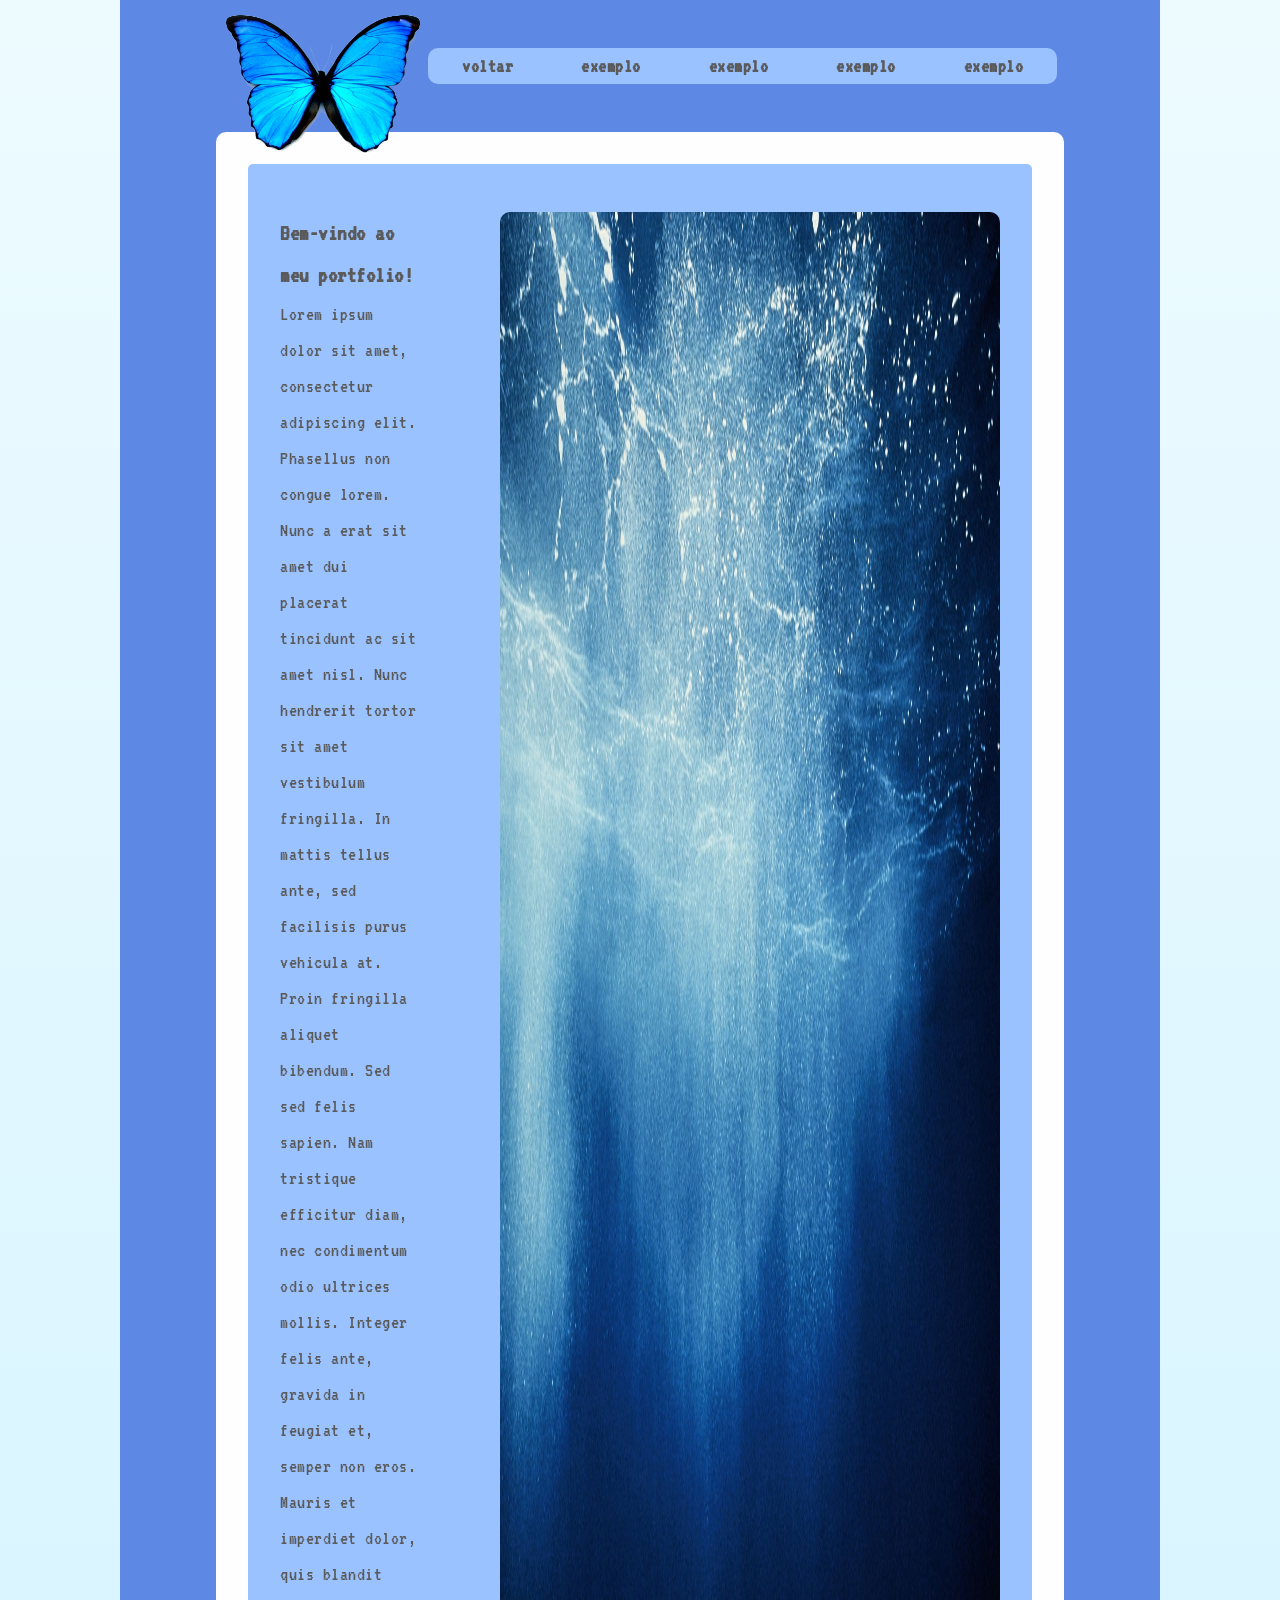
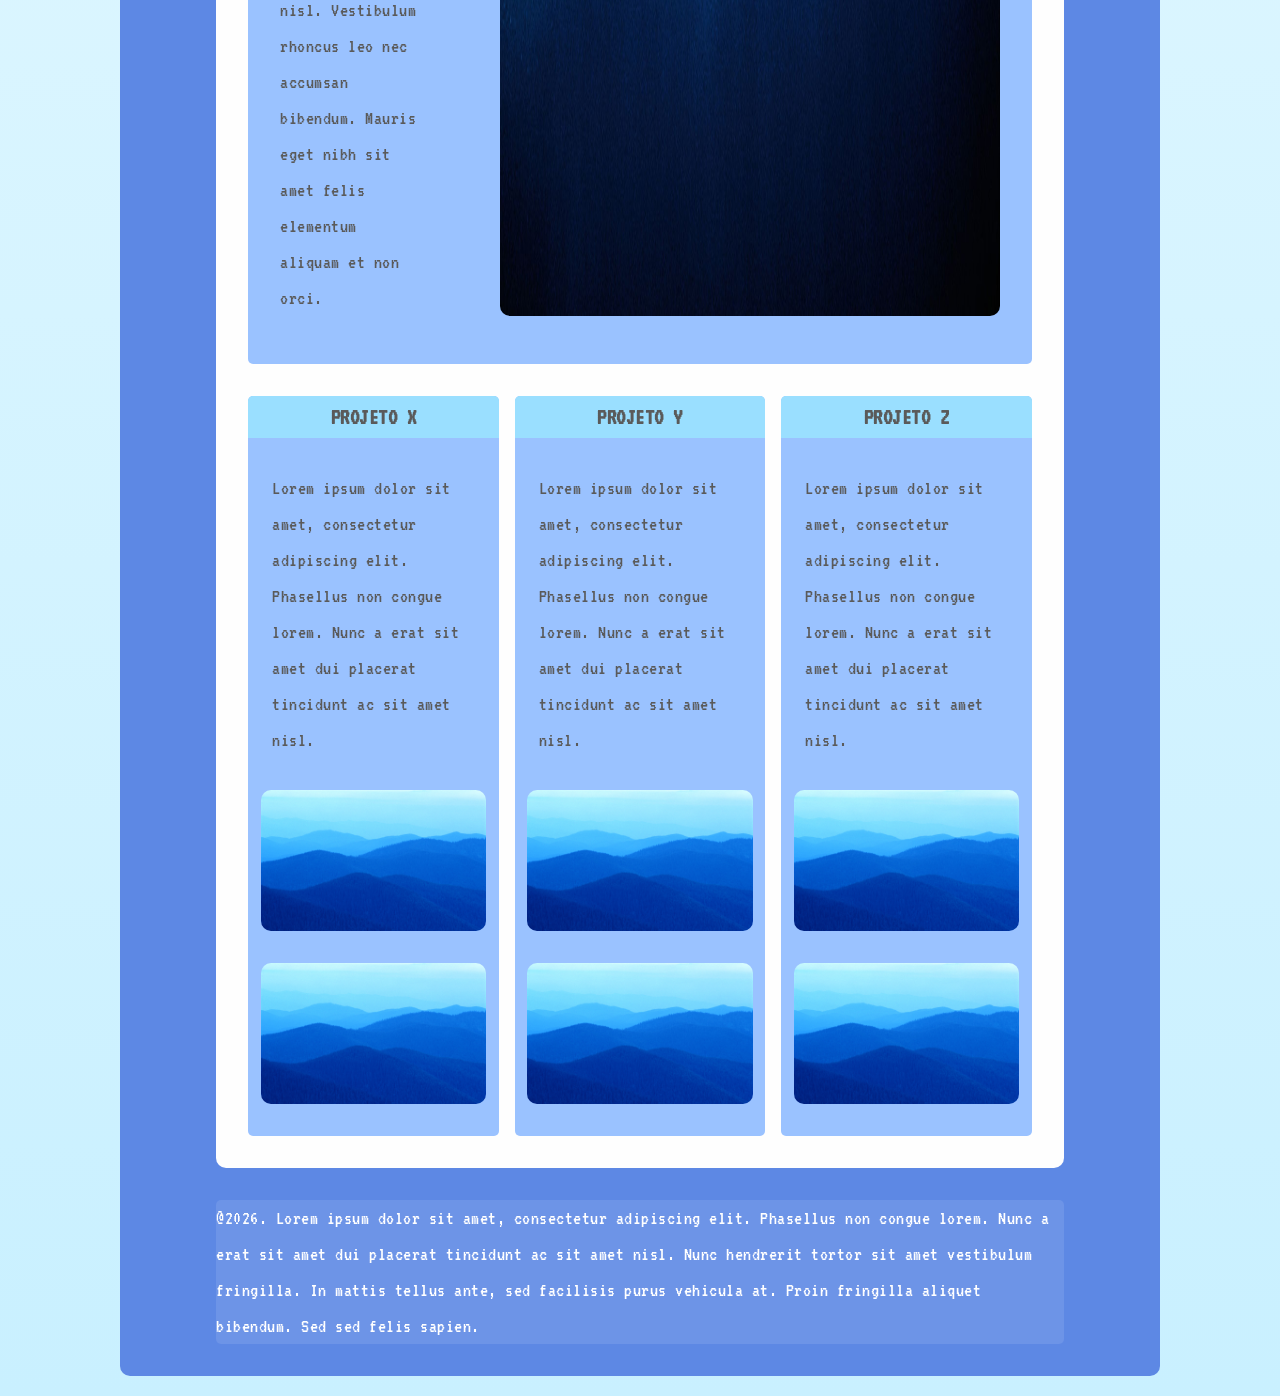
<file: layout-experiments/layout1.html>
<!DOCTYPE html>
<html lang="pt-BR">
<head>
    <meta charset="UTF-8">
    <meta name="viewport" content="width=device-width, initial-scale=1.0">
    <title>layout 1</title>
    <link rel="stylesheet" href="../styles-layout1.css">
    <link rel="preconnect" href="https://fonts.googleapis.com">
    <link rel="preconnect" href="https://fonts.gstatic.com" crossorigin>
    <link href="https://fonts.googleapis.com/css2?family=VT323&display=swap" rel="stylesheet">
</head>
<body>
    <div class="layout-wrapper">
        <header class="header">
            <div class="container">
                <div class="logo">
                    <img src="../images/icon.png">
                </div>
                <nav class="nav">
                    <a href="../index.html" class="nav-link">voltar</a>
                    <a href="" class="nav-link">exemplo</a>
                    <a href="" class="nav-link">exemplo</a>
                    <a href="" class="nav-link">exemplo</a>
                    <a href="" class="nav-link">exemplo</a>
                </nav>
            </div>
        </header>
    
        <!-- Seção Portfólio -->
        <section>
            <div class="portfolio">
                <div class="welcome">
                    <div class="welcome-about">
                        <h3>Bem-vindo ao meu portfolio!</h3>
                        <p>
                            Lorem ipsum dolor sit amet, consectetur adipiscing elit. Phasellus non congue lorem. Nunc a erat sit amet dui placerat tincidunt 
                            ac sit amet nisl. Nunc hendrerit tortor sit amet vestibulum fringilla. In mattis tellus ante, sed facilisis purus vehicula at. 
                            Proin fringilla aliquet bibendum. Sed sed felis sapien. Nam tristique efficitur diam, nec condimentum odio ultrices mollis. 
                            Integer felis ante, gravida in feugiat et, semper non eros. Mauris et imperdiet dolor, quis blandit nisl. Vestibulum rhoncus leo 
                            nec accumsan bibendum. Mauris eget nibh sit amet felis elementum aliquam et non orci. 
                        </p>
                    </div>            
                    <img src="../images/welcome-image.jpg" alt="">
                </div>
        
                <div class="portfolio-projects">
                    <div class="project-item">
                        <h3>PROJETO X</h3>
                        <p>
                            Lorem ipsum dolor sit amet, consectetur adipiscing elit. Phasellus non congue lorem. Nunc a erat sit amet dui placerat tincidunt 
                            ac sit amet nisl.
                        </p>
                        <img src="../images/project-image.jpg" alt="">
                        <img src="../images/project-image.jpg" alt="">
                    </div>
                    <div class="project-item">
                        <h3>PROJETO Y</h3>
                        <p>
                            Lorem ipsum dolor sit amet, consectetur adipiscing elit. Phasellus non congue lorem. Nunc a erat sit amet dui placerat tincidunt 
                            ac sit amet nisl.
                        </p>
                        <img src="../images/project-image.jpg" alt="">
                        <img src="../images/project-image.jpg" alt="">
                    </div>
                    <div class="project-item">
                        <h3>PROJETO Z</h3>
                        <p>
                            Lorem ipsum dolor sit amet, consectetur adipiscing elit. Phasellus non congue lorem. Nunc a erat sit amet dui placerat tincidunt 
                            ac sit amet nisl.
                        </p>
                        <img src="../images/project-image.jpg" alt="">
                        <img src="../images/project-image.jpg" alt="">
                    </div>
                </div>
            </div>
        </section>
    
        <footer class="footer">
            <span>@2026. Lorem ipsum dolor sit amet, consectetur adipiscing elit. Phasellus non congue lorem. Nunc a erat sit amet dui placerat tincidunt 
                            ac sit amet nisl. Nunc hendrerit tortor sit amet vestibulum fringilla. In mattis tellus ante, sed facilisis purus vehicula at. 
                            Proin fringilla aliquet bibendum. Sed sed felis sapien.
            </span>
        </footer>    
    </div>

    <script src="../script.js"></script>
</body>
</html>
</file>
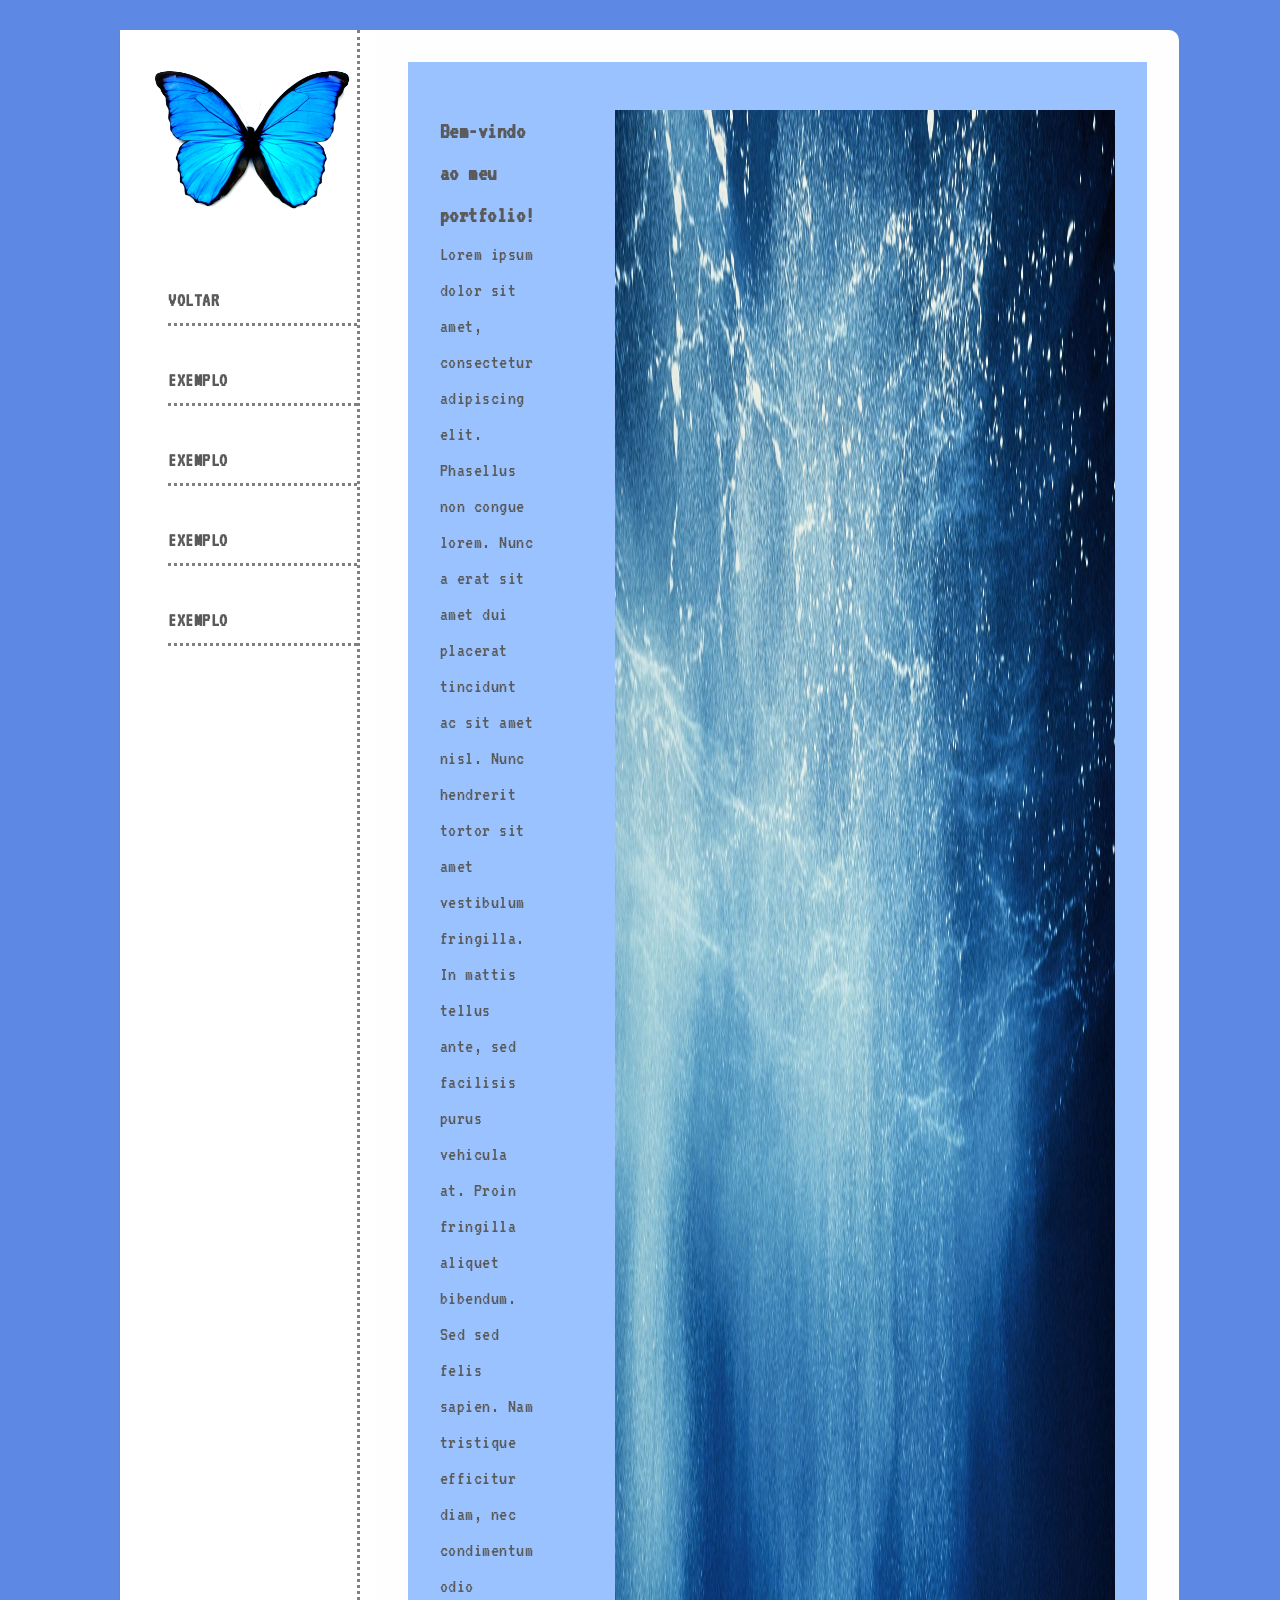
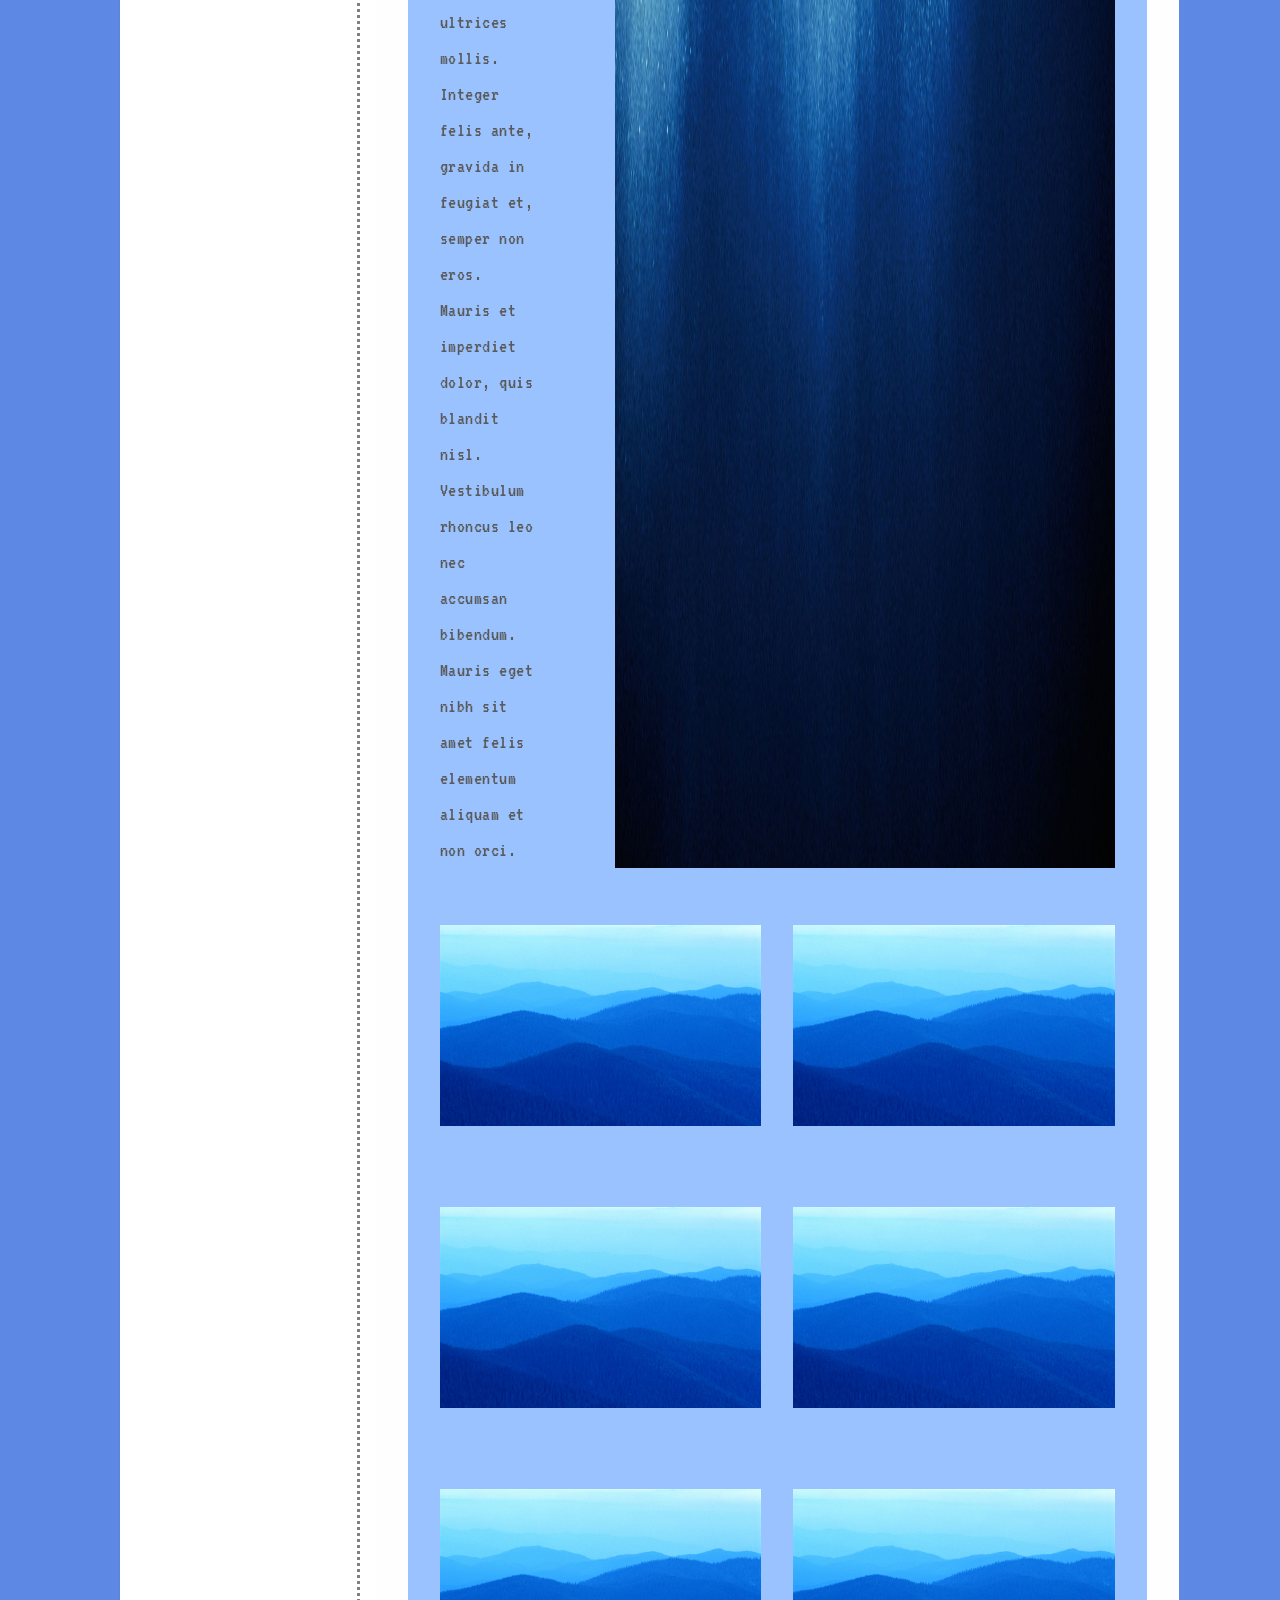
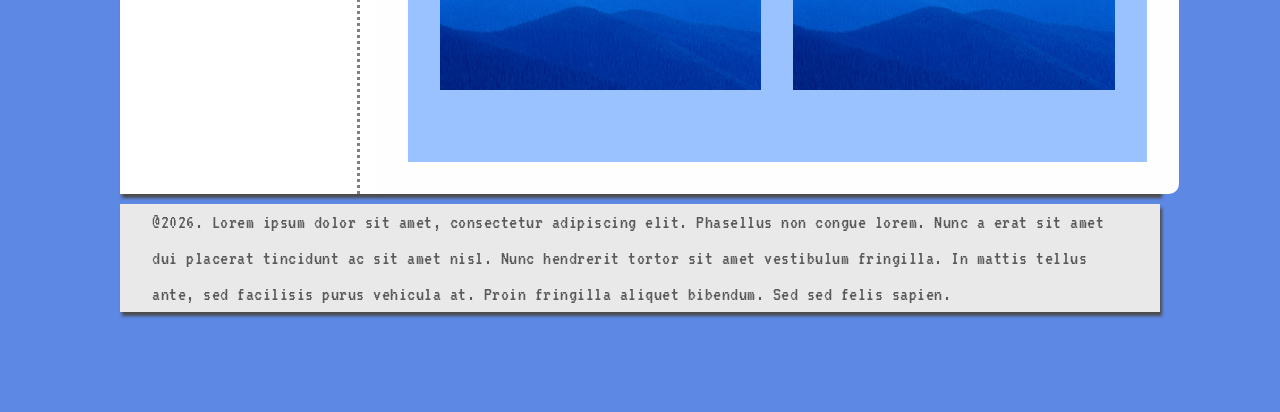
<file: layout-experiments/layout2.html>
<!DOCTYPE html>
<html lang="pt-BR">
<head>
    <meta charset="UTF-8">
    <meta name="viewport" content="width=device-width, initial-scale=1.0">
    <title>layout 1</title>
    <link rel="stylesheet" href="../styles-layout2.css">
    <link rel="preconnect" href="https://fonts.googleapis.com">
    <link rel="preconnect" href="https://fonts.gstatic.com" crossorigin>
    <link href="https://fonts.googleapis.com/css2?family=VT323&display=swap" rel="stylesheet">
</head>
<body>
    <div class="layout-wrapper">
        <header class="header">
            <div class="container">
                <div class="logo">
                    <img src="../images/icon.png">
                </div>
                <nav class="nav">
                    <a href="../index.html" class="nav-link">VOLTAR</a>
                    <a href="" class="nav-link">EXEMPLO</a>
                    <a href="" class="nav-link">EXEMPLO</a>
                    <a href="" class="nav-link">EXEMPLO</a>
                    <a href="" class="nav-link">EXEMPLO</a>
                </nav>
            </div>
        </header>
    
        <!-- Seção Portfólio -->
        <section>
            <div class="portfolio">
                <div class="welcome">
                    <div class="welcome-about">
                        <h3>Bem-vindo ao meu portfolio!</h3>
                        <p>
                            Lorem ipsum dolor sit amet, consectetur adipiscing elit. Phasellus non congue lorem. Nunc a erat sit amet dui placerat tincidunt 
                            ac sit amet nisl. Nunc hendrerit tortor sit amet vestibulum fringilla. In mattis tellus ante, sed facilisis purus vehicula at. 
                            Proin fringilla aliquet bibendum. Sed sed felis sapien. Nam tristique efficitur diam, nec condimentum odio ultrices mollis. 
                            Integer felis ante, gravida in feugiat et, semper non eros. Mauris et imperdiet dolor, quis blandit nisl. Vestibulum rhoncus leo 
                            nec accumsan bibendum. Mauris eget nibh sit amet felis elementum aliquam et non orci. 
                        </p>
                    </div>            
                    <img src="../images/welcome-image.jpg" alt="">
                </div>
                <div class="portfolio-grid">
                    <img src="../images/project-image.jpg" alt="">
                    <img src="../images/project-image.jpg" alt="">
                    <img src="../images/project-image.jpg" alt="">
                    <img src="../images/project-image.jpg" alt="">
                    <img src="../images/project-image.jpg" alt="">
                    <img src="../images/project-image.jpg" alt="">
                </div>
            </div>
        </section>
    </div>

    <footer class="footer">
        <span>@2026. Lorem ipsum dolor sit amet, consectetur adipiscing elit. Phasellus non congue lorem. Nunc a erat sit amet dui placerat tincidunt 
                        ac sit amet nisl. Nunc hendrerit tortor sit amet vestibulum fringilla. In mattis tellus ante, sed facilisis purus vehicula at. 
                        Proin fringilla aliquet bibendum. Sed sed felis sapien.
        </span>
    </footer>    

    <script src="../script.js"></script>
</body>
</html>
</file>
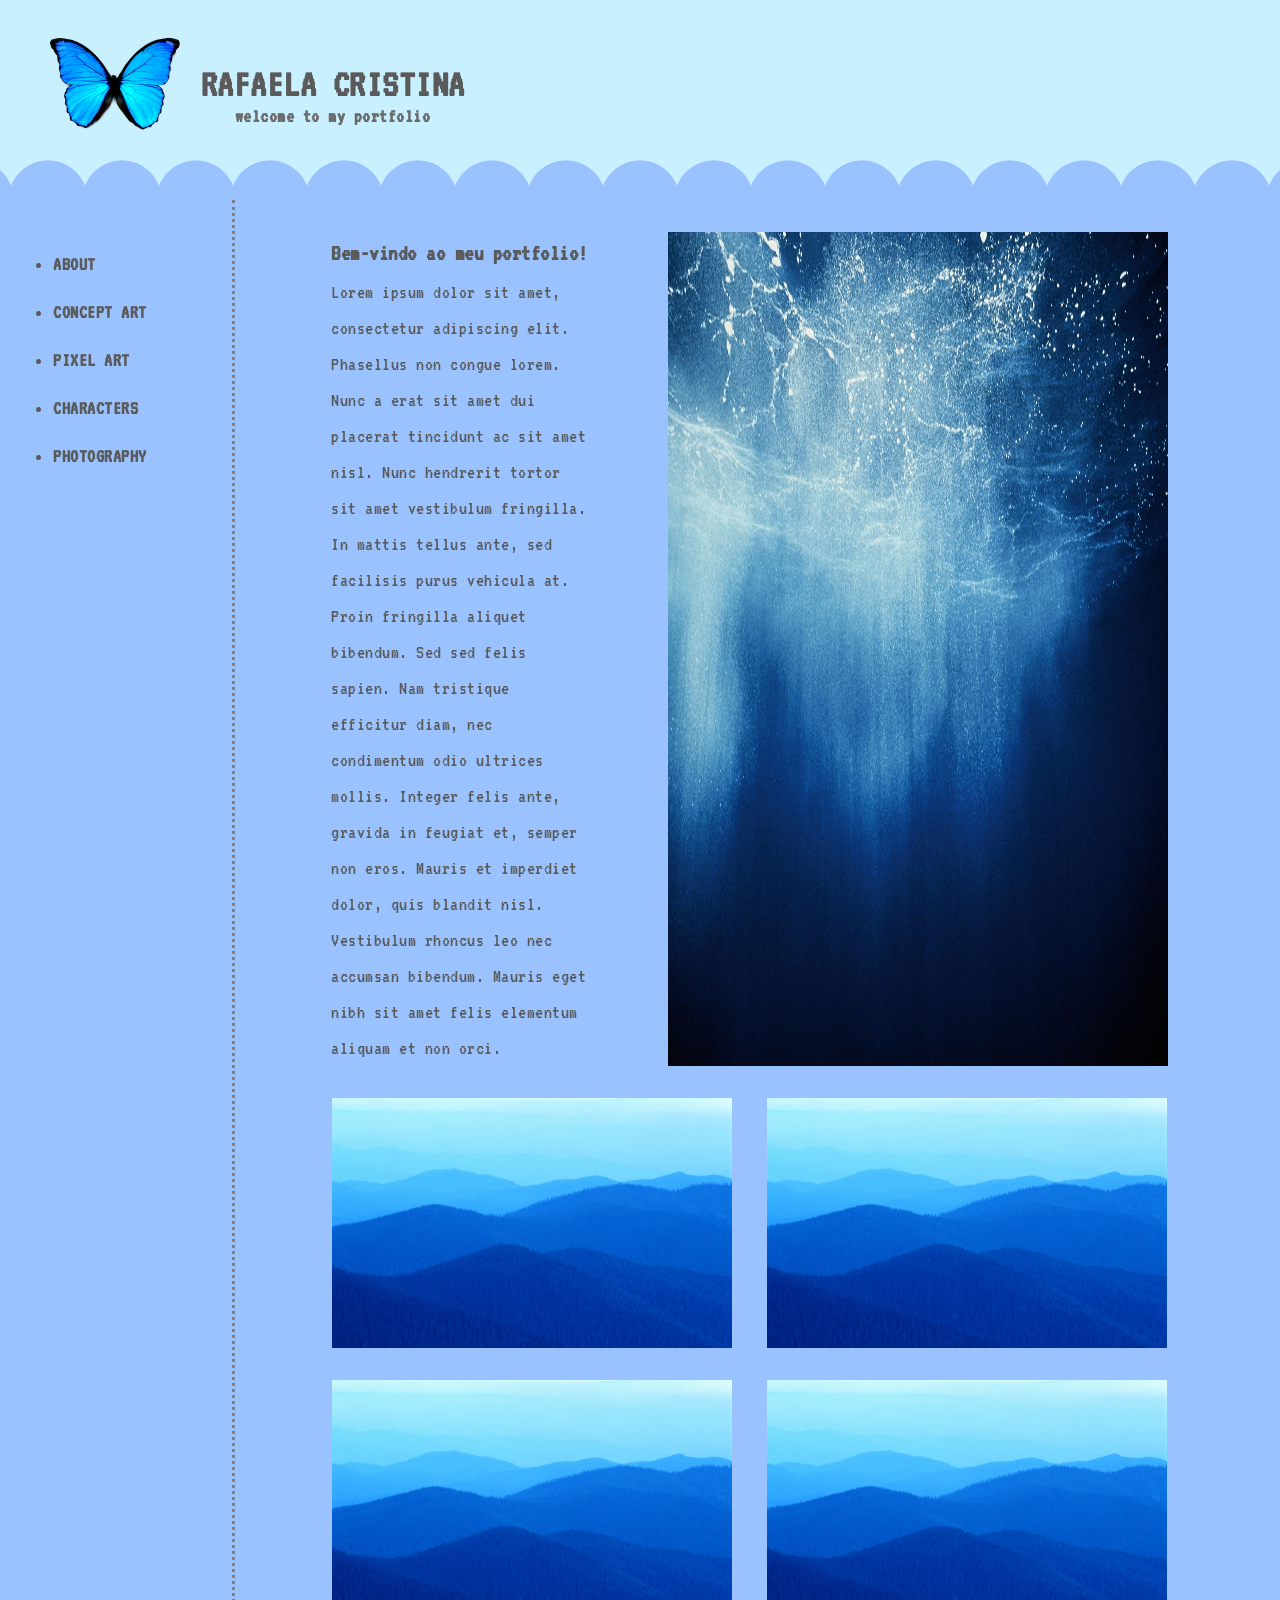
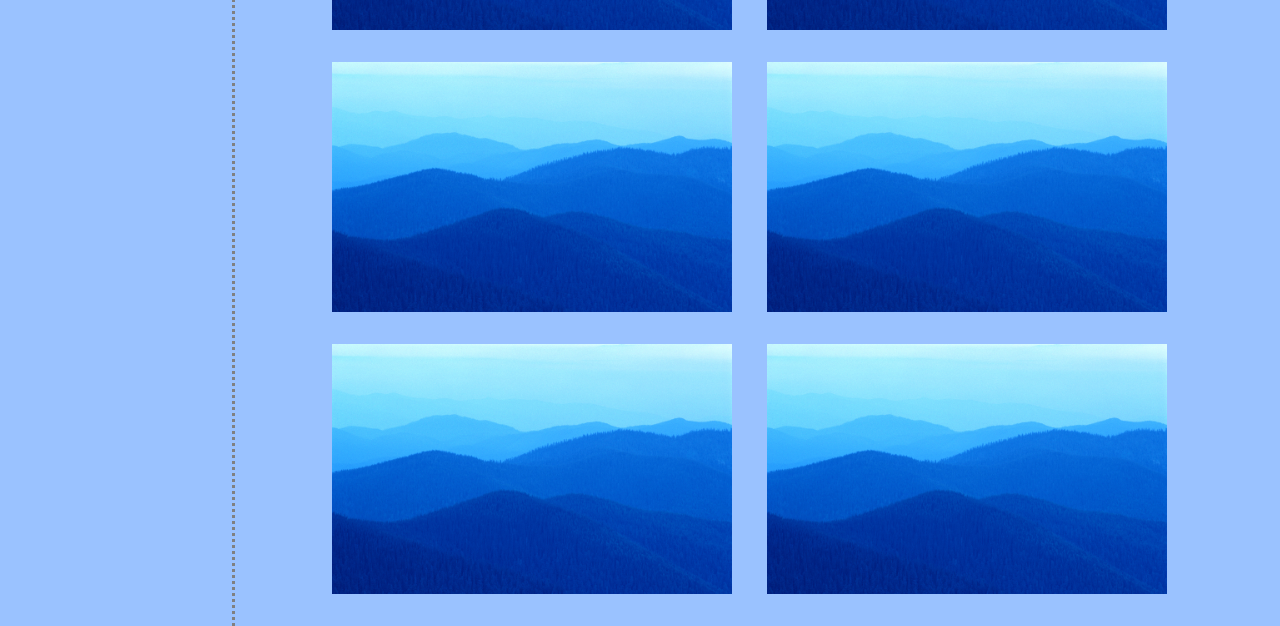
<file: layout-experiments/layout3.html>
<!DOCTYPE html>
<html lang="pt-BR">
<head>
    <meta charset="UTF-8">
    <meta name="viewport" content="width=device-width, initial-scale=1.0">
    <title>layout 1</title>
    <link rel="stylesheet" href="../styles-layout3.css">
    <link rel="preconnect" href="https://fonts.googleapis.com">
    <link rel="preconnect" href="https://fonts.gstatic.com" crossorigin>
    <link href="https://fonts.googleapis.com/css2?family=VT323&display=swap" rel="stylesheet">
</head>
<body>
    <div class="top-border">
        <div class="logo">
            <img src="../images/icon.png">
            <div class="logo-text">
                <h1>RAFAELA CRISTINA</h1>
                <span class="subtitle">welcome to my portfolio</span>
            </div>
        </div>
    </div>
    <div class="layout-wrapper">
        <header class="header">
            <div class="container">
                <nav class="nav">
                    <ul>
                        <li>
                            <a href="../index.html" class="nav-link">ABOUT</a>
                        </li>
                        <li>
                            <a href="" class="nav-link">CONCEPT ART</a>
                        </li>
                        <li>
                            <a href="" class="nav-link">PIXEL ART</a>
                        </li>
                        <li>
                            <a href="" class="nav-link">CHARACTERS</a>
                        </li>
                        <li>
                            <a href="" class="nav-link">PHOTOGRAPHY</a>
                        </li>
                    </ul>
                </nav>
            </div>
        </header>
    
        <!-- Seção Portfólio -->
        <section>
            <div class="portfolio">
                <div class="welcome">
                    <div class="welcome-about">
                        <h3>Bem-vindo ao meu portfolio!</h3>
                        <p>
                            Lorem ipsum dolor sit amet, consectetur adipiscing elit. Phasellus non congue lorem. Nunc a erat sit amet dui placerat tincidunt 
                            ac sit amet nisl. Nunc hendrerit tortor sit amet vestibulum fringilla. In mattis tellus ante, sed facilisis purus vehicula at. 
                            Proin fringilla aliquet bibendum. Sed sed felis sapien. Nam tristique efficitur diam, nec condimentum odio ultrices mollis. 
                            Integer felis ante, gravida in feugiat et, semper non eros. Mauris et imperdiet dolor, quis blandit nisl. Vestibulum rhoncus leo 
                            nec accumsan bibendum. Mauris eget nibh sit amet felis elementum aliquam et non orci. 
                        </p>
                    </div>            
                    <img src="../images/welcome-image.jpg" alt="">
                </div>
                <div class="portfolio-grid">
                    <img src="../images/project-image.jpg" alt="">
                    <img src="../images/project-image.jpg" alt="">
                    <img src="../images/project-image.jpg" alt="">
                    <img src="../images/project-image.jpg" alt="">
                    <img src="../images/project-image.jpg" alt="">
                    <img src="../images/project-image.jpg" alt="">
                    <img src="../images/project-image.jpg" alt="">
                    <img src="../images/project-image.jpg" alt="">
                </div>
            </div>
        </section>
    </div> 

    <script src="../script.js"></script>
</body>
</html>
</file>
<file: styles-layout1.css>
/* ============================================
   VARIÁVEIS CSS - PALETA ROSA E ROXO VIBRANTE
   ============================================ */
:root {
    /* Cores principais - Rosa e Roxo Vibrantes */
    --mario-red: #FF5555;
    --mario-blue: #C1E59F;
    --mario-yellow: #FF937E;
    --mario-green: #80cc70;
    --mario-orange: #EC4899;
    --mario-purple: #FF937E;
    --mario-pink: #FF69B4;
    
    /* Cores de fundo - Verde Suave */
    --bg-light: #E8F5E9;
    --bg-green: #C8E6C9;
    --bg-white: #FEFEFE;
    
    /* Cores de texto */
    --text-dark: #5A5A5A;
    --text-medium: #6A6A6A;
    --text-light: #7F8C8D;
    
    /* Cores de borda e sombra */
    --border-color: #A5D6A7;
    --shadow-color: rgba(0, 0, 0, 0.1);
    --shadow-strong: rgba(0, 0, 0, 0.2);
    
    /* Fontes */
    --font-pixel: 'VT323', monospace;
    --font-body: 'VT323', monospace;
    
    /* Espaçamentos */
    --spacing-xs: 0.5rem;
    --spacing-sm: 1rem;
    --spacing-md: 2rem;
    --spacing-lg: 3rem;
    --spacing-xl: 4rem;
    
    /* Transições */
    --transition-fast: 0.2s ease;
    --transition-normal: 0.3s ease;
    --transition-slow: 0.5s ease;
}

/* ============================================
   RESET E BASE
   ============================================ */
* {
    margin: 0;
    padding: 0;
    box-sizing: border-box;
}

html {
    scroll-behavior: smooth;
}

body {
    font-family: var(--font-body);
    background: #edfbff;
    background: linear-gradient(180deg,rgba(237, 251, 255, 1) 0%, rgba(201, 240, 255, 1) 100%);
    color: var(--text-dark);
    line-height: 1.8;
    overflow-x: hidden;
    font-size: 1.25rem;
    letter-spacing: 0.5px;
}

.layout-wrapper {
    max-width: 95%;
    margin: 0 120px 20px 120px;
    padding-bottom: 2rem;
    border-radius: 0 0 10px 10px;
    background: rgb(93, 136, 228);
}

/* ============================================
   TIPOGRAFIA PIXEL ART
   ============================================ */
.pixel-text {
    font-family: var(--font-pixel);
    font-size: 1.25rem;
    text-transform: uppercase;
    letter-spacing: 1px;
    line-height: 1.6;
}

.pixel-text-large {
    font-family: var(--font-pixel);
    font-size: 1.25rem;
    text-transform: uppercase;
    letter-spacing: 2px;
    line-height: 1.5;
}

@media (max-width: 768px) {
    .pixel-text {
        font-size: 0.7rem;
    }
    .pixel-text-large {
        font-size: 0.7rem;
    }
}

/* ============================================
   HEADER
   ============================================ */
.header {  
    /* position: sticky; */
    top: 0;
    z-index: 1000;
    padding: var(--spacing-sm) 0;
}

.header .container {
    max-width: 1200px;
    min-height: 100px;
    margin: 0 auto;
    padding: 0;
    display: flex;
    justify-content:space-around;
    align-items: center;
    flex-wrap: wrap;
    position: relative;
}

.logo {
    max-height: 150px;
}

.logo img {
    max-height: 150px;
    position: absolute;
    z-index: 10;
    top: -10px;
}

.logo h1 {
    color: var(--mario-red);
    margin-bottom: var(--spacing-xs);
    font-size: 2.5rem;
}

.logo .subtitle {
    color: var(--text-medium);
    font-size: 1.25rem;
    font-weight: 600;
}

.nav {
    display: flex;
    flex-direction: row;
    gap: var(--spacing-md);
    flex-wrap: wrap;
    background-color:rgb(154, 194, 255);
    line-height: 1rem;
    padding: 0 1rem;
    border-radius: 10px;
}

.nav-link {
    color: var(--text-dark);
    text-decoration: none;
    font-weight: 600;
    padding: var(--spacing-xs) var(--spacing-sm);
    border: 2px solid transparent;
    transition: var(--transition-fast);
    position: relative;
    font-size: 1.25rem;
}

.nav-link:hover {
    color: var(--mario-red);
    border-bottom: 2px solid var(--mario-red);
}

.nav-link::after {
    content: '';
    position: absolute;
    bottom: -2px;
    left: 0;
    width: 0;
    height: 2px;
    background: var(--mario-red);
    transition: var(--transition-normal);
}

.nav-link:hover::after {
    width: 100%;
}

/* ============================================
   BOTÕES
   ============================================ */
.btn {
    display: inline-block;
    padding: var(--spacing-sm) var(--spacing-md);
    text-decoration: none;
    font-weight: 700;
    border: 3px solid;
    transition: var(--transition-normal);
    cursor: pointer;
    font-size: 0.8rem;
    text-transform: uppercase;
    letter-spacing: 1px;
    position: relative;
    overflow: hidden;
}

.btn-primary {
    background: var(--mario-red);
    color: var(--bg-white);
    border-color: var(--mario-red);
    box-shadow: 0 4px 0 #C2185B;
}

.btn-primary:hover {
    background: #E91E63;
    transform: translateY(2px);
    box-shadow: 0 2px 0 #C2185B;
}

.btn-secondary {
    background: var(--mario-red);
    color: var(--bg-white);
    border-color: var(--mario-red);
    box-shadow: 0 4px 0 #7C3AED;
}

.btn-secondary:hover {
    background: #A855F7;
    transform: translateY(2px);
    box-shadow: 0 2px 0 #7C3AED;
}

/* ============================================
   SEÇÕES GERAIS
   ============================================ */
section {
    padding: 2rem;
    margin: 0 6rem 2rem 6rem;
    border-radius: 10px;
    background: var(--bg-white);
}

.container {
    max-width: 1200px;
    margin: 0 auto;
}

.section-title {
    text-align: center;
    color: var(--mario-red);
    margin-bottom: var(--spacing-lg);
    font-size: 2.5rem;
}

.text-large {
    font-size: 1.25rem;
    line-height: 1.8;
    margin-bottom: var(--spacing-sm);
}

/* ============================================
   SEÇÃO PORTFÓLIO
   ============================================ */
.portfolio {
    display: flex;
    flex-direction: column;
    justify-content: space-between;
    gap: 2rem;
}

.welcome {
    display: flex;
    flex-direction: row;
    justify-content: space-between;
    gap: 5rem;

    background-color:rgb(154, 194, 255);
    padding: 3rem 2rem;
    border-radius: 5px;
}

.welcome img {
    max-width: 500px;
    border-radius: 10px;
}

.portfolio-projects {
    display: flex;
    flex-direction: row;
    justify-content: space-between;
    gap: 1rem;

    border-radius: 5px;
}

.project-item {
    display: flex;
    flex-direction: column;
    justify-content: space-between;
    gap: 2rem;
    align-items: center;
    padding-bottom: 2rem;
    width: 530px;
    background-color: rgb(154, 194, 255);
    border-radius: 5px;
}

.project-item h3 {
    min-width: 100%;
    text-align: center;
    background-color: rgb(154, 223, 255);
    border-radius: 5px 5px 0px 0px;
}

.project-item p {
    padding: 0 1.5rem;
}

.project-item img {
    max-width: 90%;
    border-radius: 10px;
}

.footer {
    margin: 0 6rem 0 6rem;
    border-radius: 5px;
    background: rgb(109, 148, 231);
    color: white;
}
</file>
<file: styles-layout2.css>
/* ============================================
   VARIÁVEIS CSS - PALETA ROSA E ROXO VIBRANTE
   ============================================ */
:root {
    /* Cores principais - Rosa e Roxo Vibrantes */
    --mario-red: #FF5555;
    --mario-blue: #C1E59F;
    --mario-yellow: #FF937E;
    --mario-green: #80cc70;
    --mario-orange: #EC4899;
    --mario-purple: #FF937E;
    --mario-pink: #FF69B4;
    
    /* Cores de fundo - Verde Suave */
    --bg-light: #E8F5E9;
    --bg-green: #C8E6C9;
    --bg-white: #FEFEFE;
    
    /* Cores de texto */
    --text-dark: #5A5A5A;
    --text-medium: #6A6A6A;
    --text-light: #7F8C8D;
    
    /* Cores de borda e sombra */
    --border-color: #A5D6A7;
    --shadow-color: rgba(0, 0, 0, 0.1);
    --shadow-strong: rgba(0, 0, 0, 0.2);
    
    /* Fontes */
    --font-pixel: 'VT323', monospace;
    --font-body: 'VT323', monospace;
    
    /* Espaçamentos */
    --spacing-xs: 0.5rem;
    --spacing-sm: 1rem;
    --spacing-md: 2rem;
    --spacing-lg: 3rem;
    --spacing-xl: 4rem;
    
    /* Transições */
    --transition-fast: 0.2s ease;
    --transition-normal: 0.3s ease;
    --transition-slow: 0.5s ease;
}

/* ============================================
   RESET E BASE
   ============================================ */
* {
    margin: 0;
    padding: 0;
    box-sizing: border-box;
}

html {
    scroll-behavior: smooth;
}

body {
    font-family: var(--font-body);
    background: rgb(93, 136, 228);
    color: var(--text-dark);
    line-height: 1.8;
    overflow-x: hidden;
    font-size: 1.25rem;
    letter-spacing: 0.5px;
}

.layout-wrapper {
    display: flex;
    flex-direction: row;
    justify-content: space-around;
    gap: 1rem;
    max-width: 95%;
    margin: 30px 120px 10px 120px;
    padding: 0 2rem;
    background: white;
    box-shadow: 2px 4px 3px rgb(75, 75, 75);
}

/* ============================================
   TIPOGRAFIA PIXEL ART
   ============================================ */
.pixel-text {
    font-family: var(--font-pixel);
    font-size: 1.25rem;
    text-transform: uppercase;
    letter-spacing: 1px;
    line-height: 1.6;
}

.pixel-text-large {
    font-family: var(--font-pixel);
    font-size: 1.25rem;
    text-transform: uppercase;
    letter-spacing: 2px;
    line-height: 1.5;
}

@media (max-width: 768px) {
    .pixel-text {
        font-size: 0.7rem;
    }
    .pixel-text-large {
        font-size: 0.7rem;
    }
}

/* ============================================
   HEADER
   ============================================ */

.header {
    border-right: 3px dotted gray;
}

.header .container {
    max-height: 1200px;
    min-width: 100px;
    margin: 0 auto;
    padding-top: 2rem;
    display: flex;
    flex-direction: column;
    justify-content: center;
    align-items: center;
    flex-wrap: wrap;
}

.logo {
    max-height: 150px;
    margin-bottom: 3rem;
}

.logo img {
    max-height: 150px;
}

.logo h1 {
    color: var(--mario-red);
    margin-bottom: var(--spacing-xs);
    font-size: 2.5rem;
}

.logo .subtitle {
    color: var(--text-medium);
    font-size: 1.25rem;
    font-weight: 600;
}

.nav {
    display: flex;
    flex-wrap: wrap;
    gap: var(--spacing-md);
    line-height: 1rem;
    padding: 1rem 0 1rem 1rem;
}

.nav-link {
    color: var(--text-dark);
    text-decoration: none;
    font-weight: 600;
    padding: 1rem 1rem 1rem 0;
    width: 100%;
    transition: var(--transition-fast);
    position: relative;
    font-size: 1.25rem;
}

.nav-link:hover {
    cursor: pointer;
}

.nav-link::after {
    content: '';
    position: absolute;
    bottom: -2px;
    left: 0;
    width: 100%;
    height: 2px;
    border-bottom: 3px dotted gray;
    transition: var(--transition-normal);
}


/* ============================================
   SEÇÕES GERAIS
   ============================================ */
section {
    padding: 2rem;
    border-radius: 10px;
    background: var(--bg-white);
}

.container {
    max-width: 1200px;
    margin: 0 auto;
}

.section-title {
    text-align: center;
    color: var(--mario-red);
    margin-bottom: var(--spacing-lg);
    font-size: 2.5rem;
}

.text-large {
    font-size: 1.25rem;
    line-height: 1.8;
    margin-bottom: var(--spacing-sm);
}

/* ============================================
   SEÇÃO PORTFÓLIO
   ============================================ */
.portfolio {
    display: flex;
    flex-direction: column;
    justify-content: space-between;
    gap: 2rem;
    background-color:rgb(154, 194, 255);
    padding: 3rem 2rem;
}

.welcome {
    display: flex;
    flex-direction: row;
    justify-content: space-between;
    gap: 5rem;
}

.welcome img {
    max-width: 500px;
}

.portfolio-grid {
    display: grid;
    grid-template-columns: repeat(auto-fill, minmax(300px, 1fr));
    gap: var(--spacing-md);
}

.portfolio-grid img {
    width: 100%;
    height: 250px;
    object-fit: contain;
    object-position: center;
    display: block;
}

.footer {
    max-width: 95%;
    margin: 0 120px 100px 120px;
    padding: 0 2rem;
    background: rgb(233, 233, 233);
    box-shadow: 2px 4px 3px rgb(75, 75, 75);
}
</file>
<file: styles-layout3.css>
/* ============================================
   VARIÁVEIS CSS - PALETA ROSA E ROXO VIBRANTE
   ============================================ */
:root {
    /* Cores principais - Rosa e Roxo Vibrantes */
    --mario-red: #FF5555;
    --mario-blue: #C1E59F;
    --mario-yellow: #FF937E;
    --mario-green: #80cc70;
    --mario-orange: #EC4899;
    --mario-purple: #FF937E;
    --mario-pink: #FF69B4;
    
    /* Cores de fundo - Verde Suave */
    --bg-light: #E8F5E9;
    --bg-green: #C8E6C9;
    --bg-white: #FEFEFE;
    
    /* Cores de texto */
    --text-dark: #5A5A5A;
    --text-medium: #6A6A6A;
    --text-light: #7F8C8D;
    
    /* Cores de borda e sombra */
    --border-color: #A5D6A7;
    --shadow-color: rgba(0, 0, 0, 0.1);
    --shadow-strong: rgba(0, 0, 0, 0.2);
    
    /* Fontes */
    --font-pixel: 'VT323', monospace;
    --font-body: 'VT323', monospace;
    
    /* Espaçamentos */
    --spacing-xs: 0.5rem;
    --spacing-sm: 1rem;
    --spacing-md: 2rem;
    --spacing-lg: 3rem;
    --spacing-xl: 4rem;
    
    /* Transições */
    --transition-fast: 0.2s ease;
    --transition-normal: 0.3s ease;
    --transition-slow: 0.5s ease;
}

/* ============================================
   RESET E BASE
   ============================================ */
* {
    margin: 0;
    padding: 0;
    box-sizing: border-box;
}

html {
    scroll-behavior: smooth;
}

body {
    font-family: var(--font-body);
    color: var(--text-dark);
    line-height: 1.8;
    overflow-x: hidden;
    font-size: 1.25rem;
    letter-spacing: 0.5px;
}

.top-border {
    width: 100%;
    min-height: 200px;
    border: none;
    background:
    radial-gradient(40px at bottom,rgb(154, 194, 255) 98%, rgba(201, 240, 255, 1)) 50% / 74.00px 100%;
}

.layout-wrapper {
    display: flex;
    flex-direction: row;
    justify-content: space-around;
    gap: 1rem;
    padding: 0 2rem;
    background: rgb(154, 194, 255);
    box-shadow: 2px 4px 3px rgb(75, 75, 75);
}

/* ============================================
   TIPOGRAFIA PIXEL ART
   ============================================ */
.pixel-text {
    font-family: var(--font-pixel);
    font-size: 1.25rem;
    text-transform: uppercase;
    letter-spacing: 1px;
    line-height: 1.6;
}

.pixel-text-large {
    font-family: var(--font-pixel);
    font-size: 1.25rem;
    text-transform: uppercase;
    letter-spacing: 2px;
    line-height: 1.5;
}

@media (max-width: 768px) {
    .pixel-text {
        font-size: 0.7rem;
    }
    .pixel-text-large {
        font-size: 0.7rem;
    }
}

/* ============================================
   HEADER
   ============================================ */

.header {
    border-right: 3px dotted gray;
}

.header .container {
    max-height: 1200px;
    min-width: 200px;
    margin: 0 auto;
    padding-top: 2rem;
    padding-right: 2rem;
    display: flex;
    flex-direction: column;
    justify-content: center;
    align-items: center;
    flex-wrap: wrap;
}

.logo {
    display: flex;
    flex-direction: row;
    justify-content: flex-start;
    gap: 1rem;
    max-height: 150px;
    margin-bottom: 3rem;
    padding: 2rem 3rem 0 3rem;
}

.logo-text {
    display: flex;
    flex-direction: column;
    justify-content: flex-end;
    align-items: center;
    line-height: 2rem;
}

.logo img {
    max-height: 100px;
}

.logo h1 {
    font-size: 2.5rem;
}

.logo .subtitle {
    color: var(--text-medium);
    font-size: 1.25rem;
    font-weight: 600;
}

.nav {
    display: flex;
    flex-direction: column;
    justify-content: space-between;
    gap: 1rem;
    line-height: 3rem;
    padding: 0.5rem 2rem 0 1rem;
}

.nav-link {
    color: var(--text-dark);
    text-decoration: none;
    font-weight: 600;
    padding: 1rem;
    padding-left: 0;
    font-size: 1.25rem;
}

.nav-link:hover {
    cursor: pointer;
}

/* ============================================
   SEÇÕES GERAIS
   ============================================ */
section {
    padding: 2rem;
    border-radius: 10px;
}

.container {
    max-width: 1200px;
    margin: 0 auto;
}

.section-title {
    text-align: center;
    color: var(--mario-red);
    margin-bottom: var(--spacing-lg);
    font-size: 2.5rem;
}

.text-large {
    font-size: 1.25rem;
    line-height: 1.8;
    margin-bottom: var(--spacing-sm);
}

/* ============================================
   SEÇÃO PORTFÓLIO
   ============================================ */
.portfolio {
    display: flex;
    flex-direction: column;
    justify-content: space-between;
    gap: 2rem;
    padding: 0 3rem;
}

.welcome {
    display: flex;
    flex-direction: row;
    justify-content: space-between;
    gap: 5rem;
}

.welcome img {
    max-width: 500px;
}

.portfolio-grid {
    display: grid;
    grid-template-columns: repeat(auto-fill, minmax(300px, 1fr));
    gap: var(--spacing-md);
}

.portfolio-grid img {
    width: 100%;
    height: 250px;
    object-fit: contain;
    object-position: center;
    display: block;
}

.footer {
    max-width: 95%;
    margin: 0 120px 100px 120px;
    padding: 0 2rem;
    background: rgb(233, 233, 233);
    box-shadow: 2px 4px 3px rgb(75, 75, 75);
}
</file>
